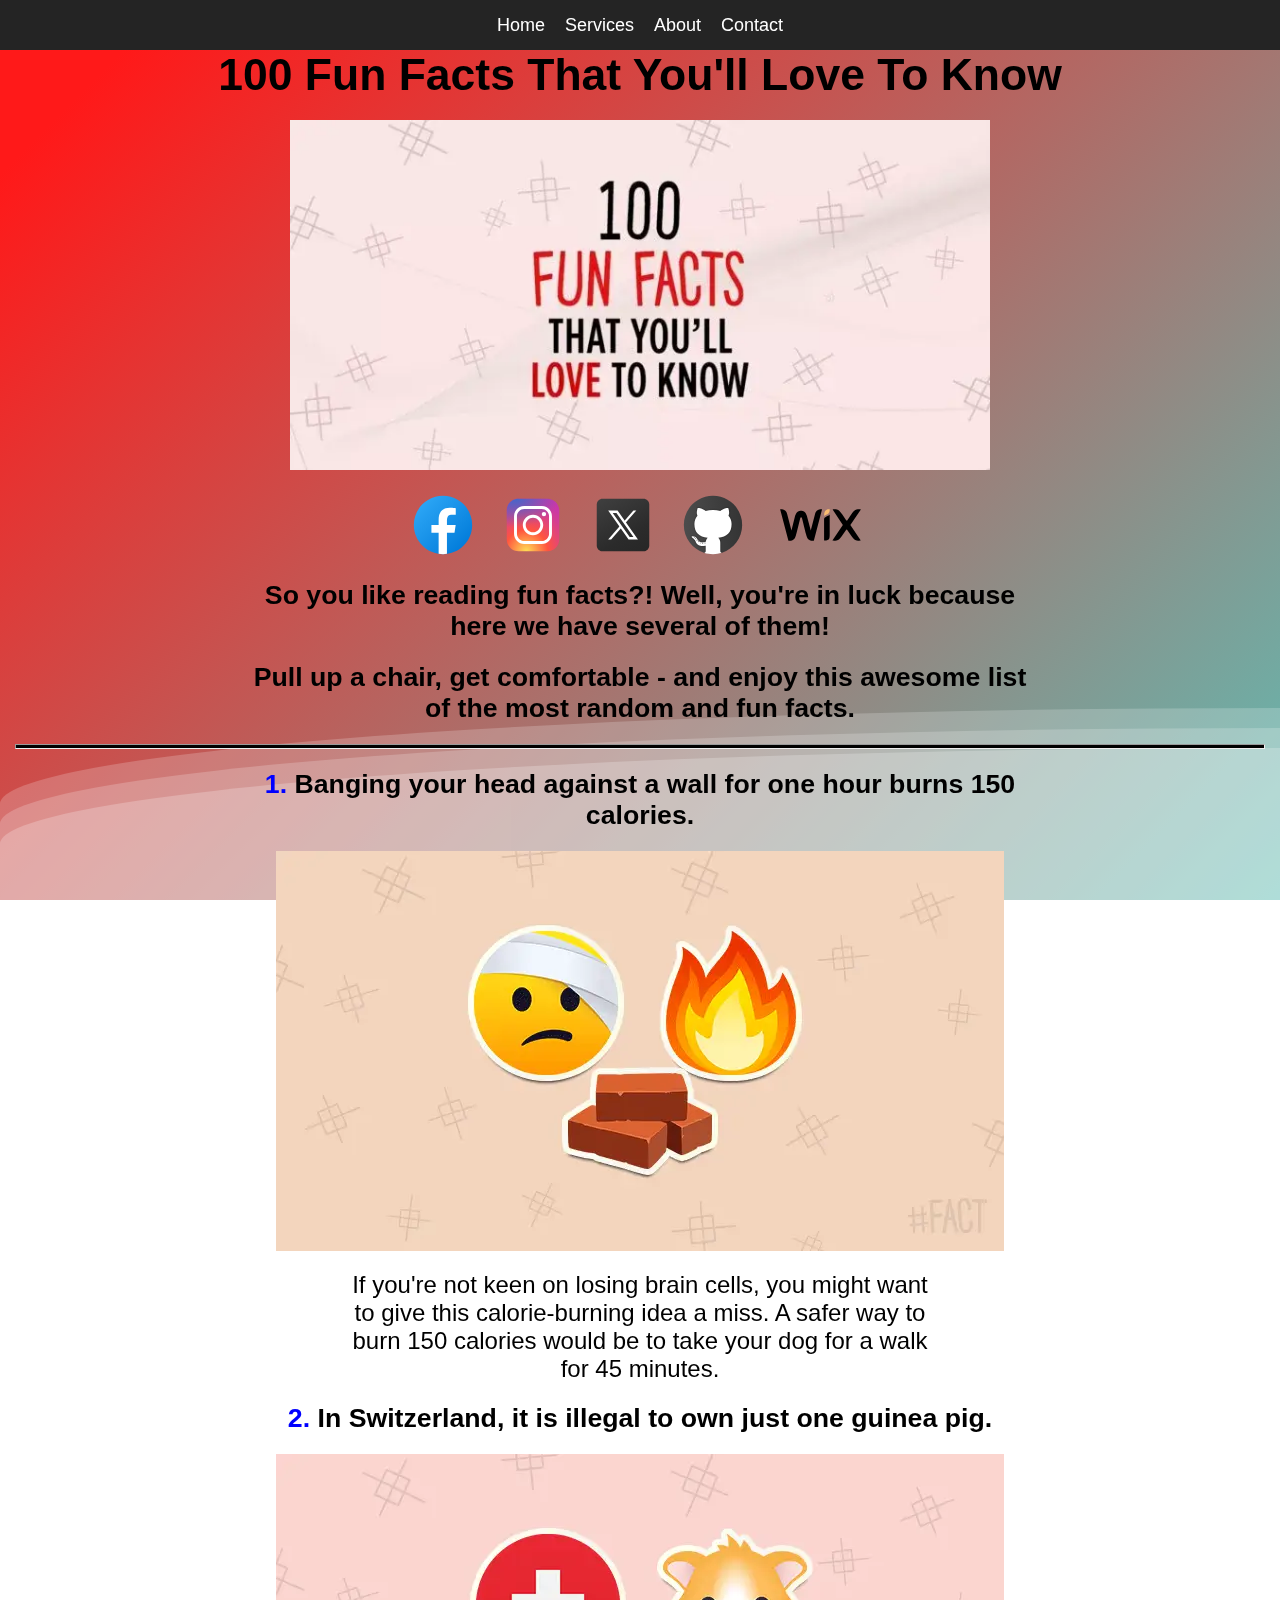
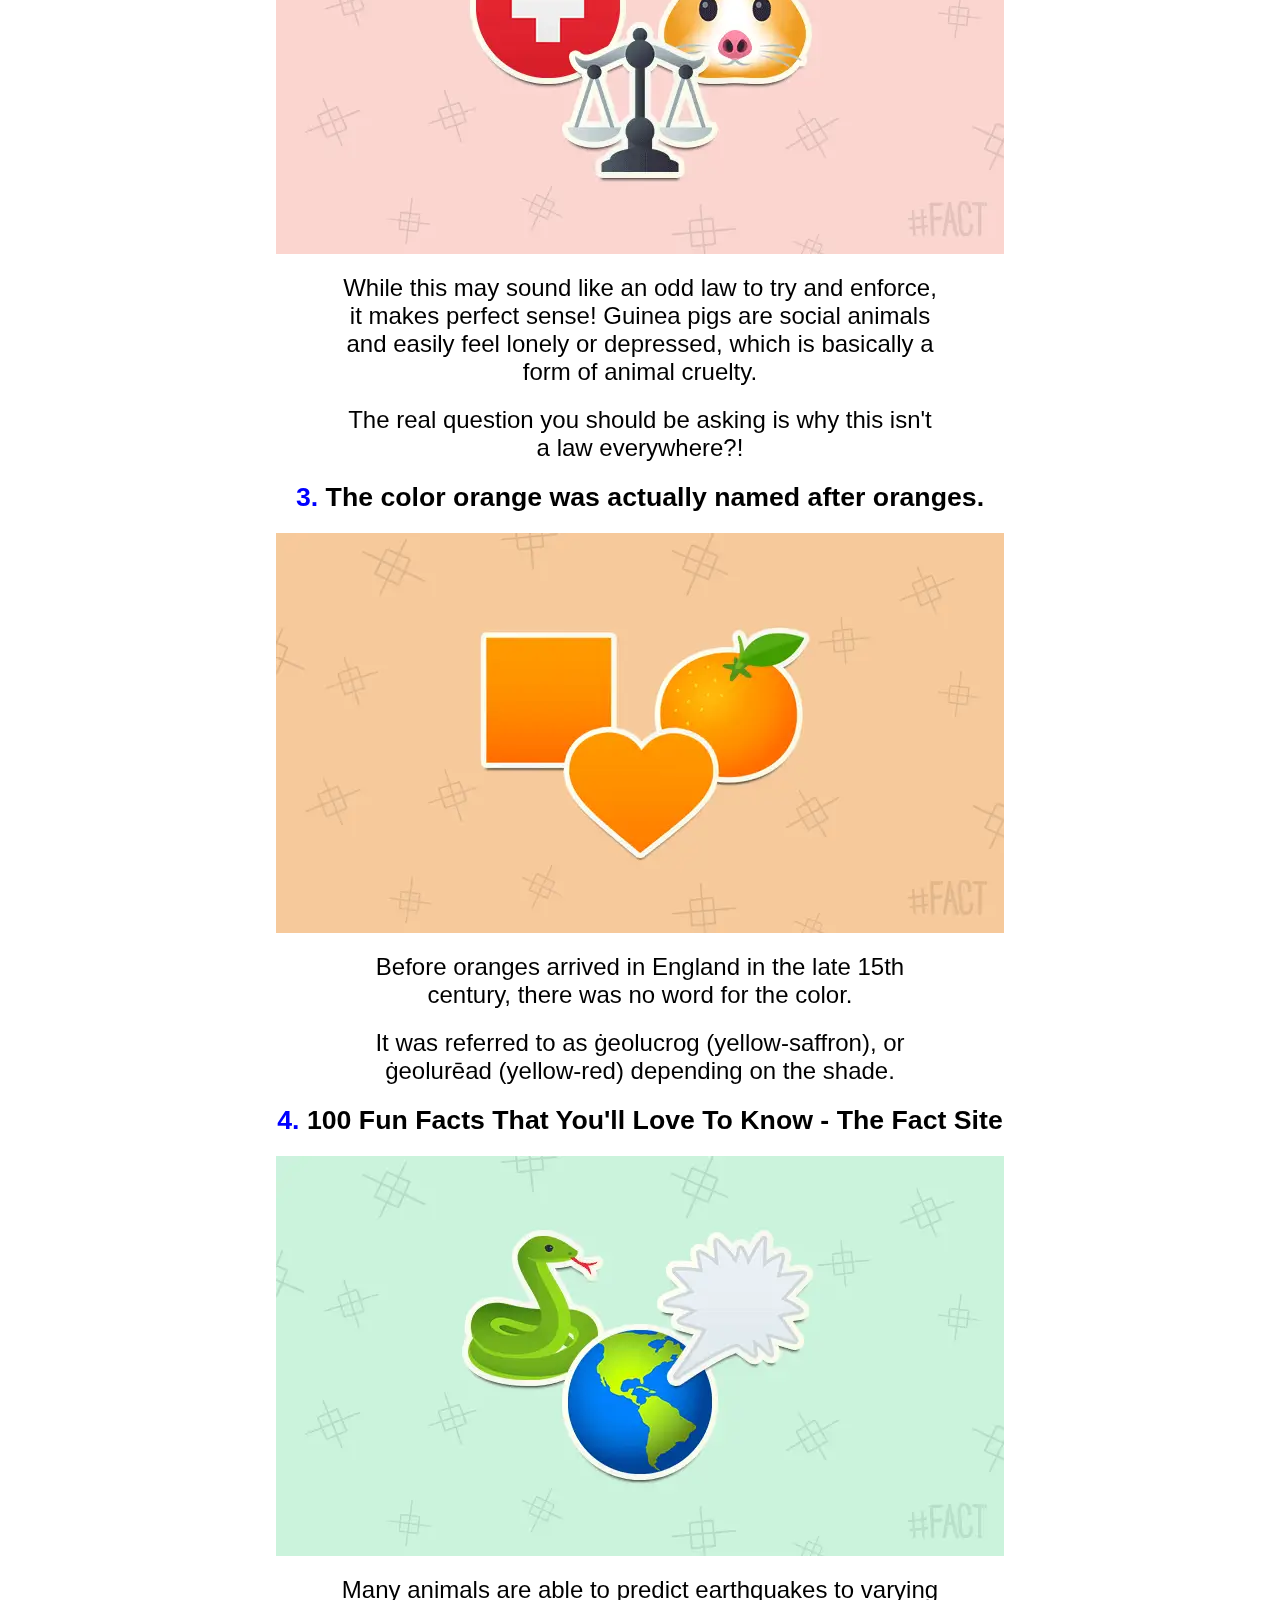
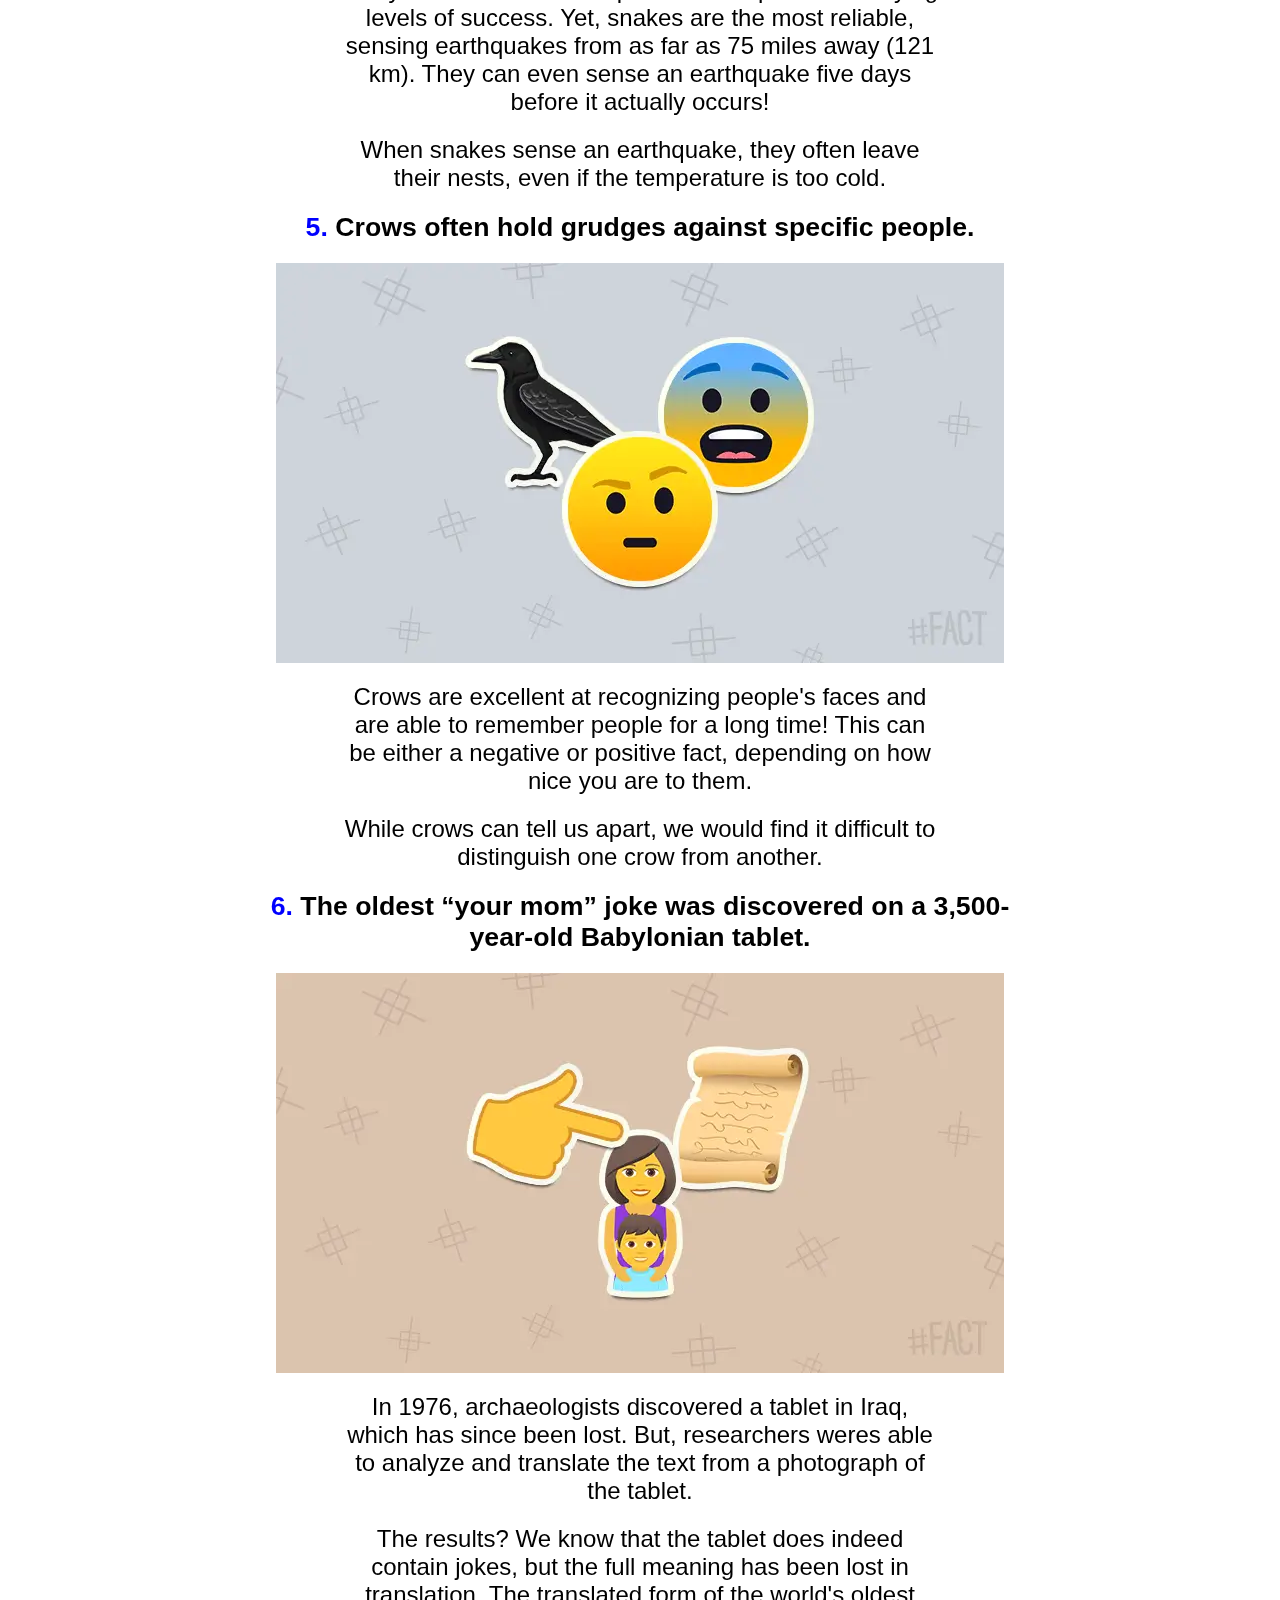
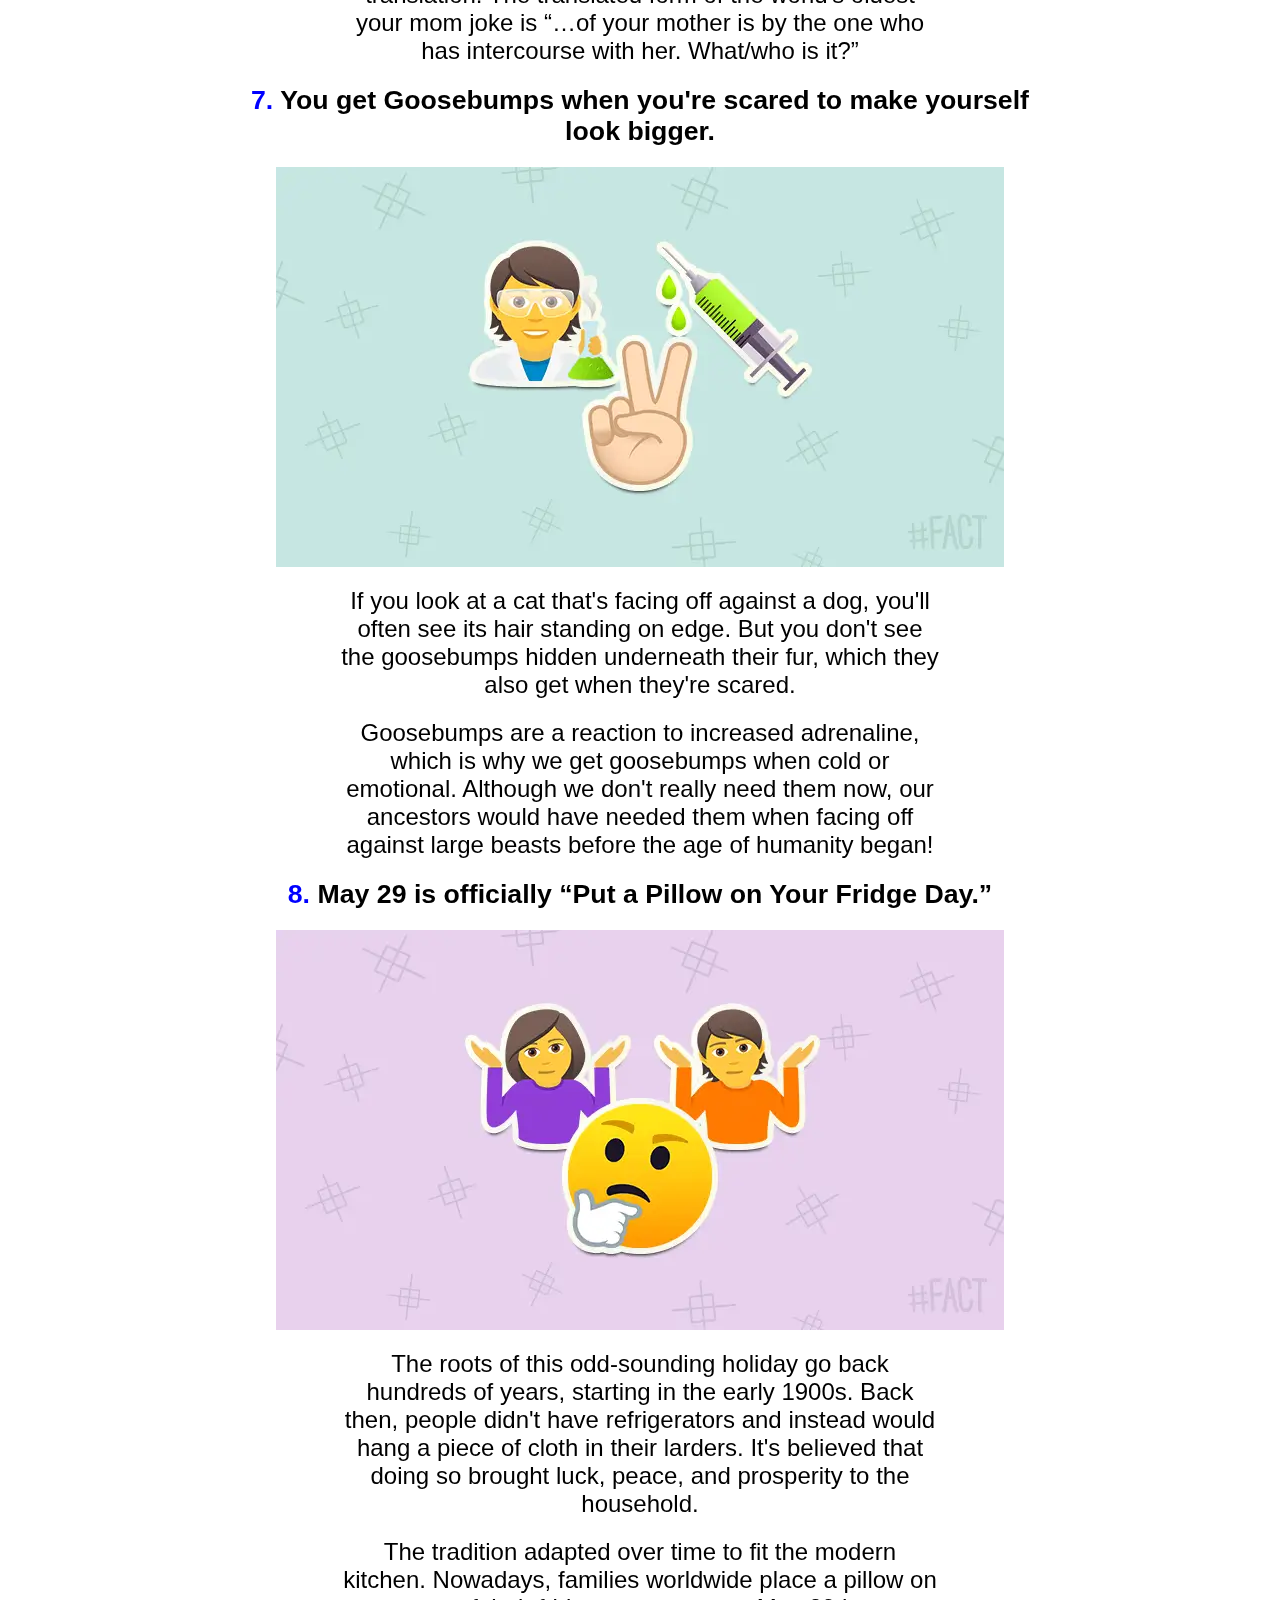
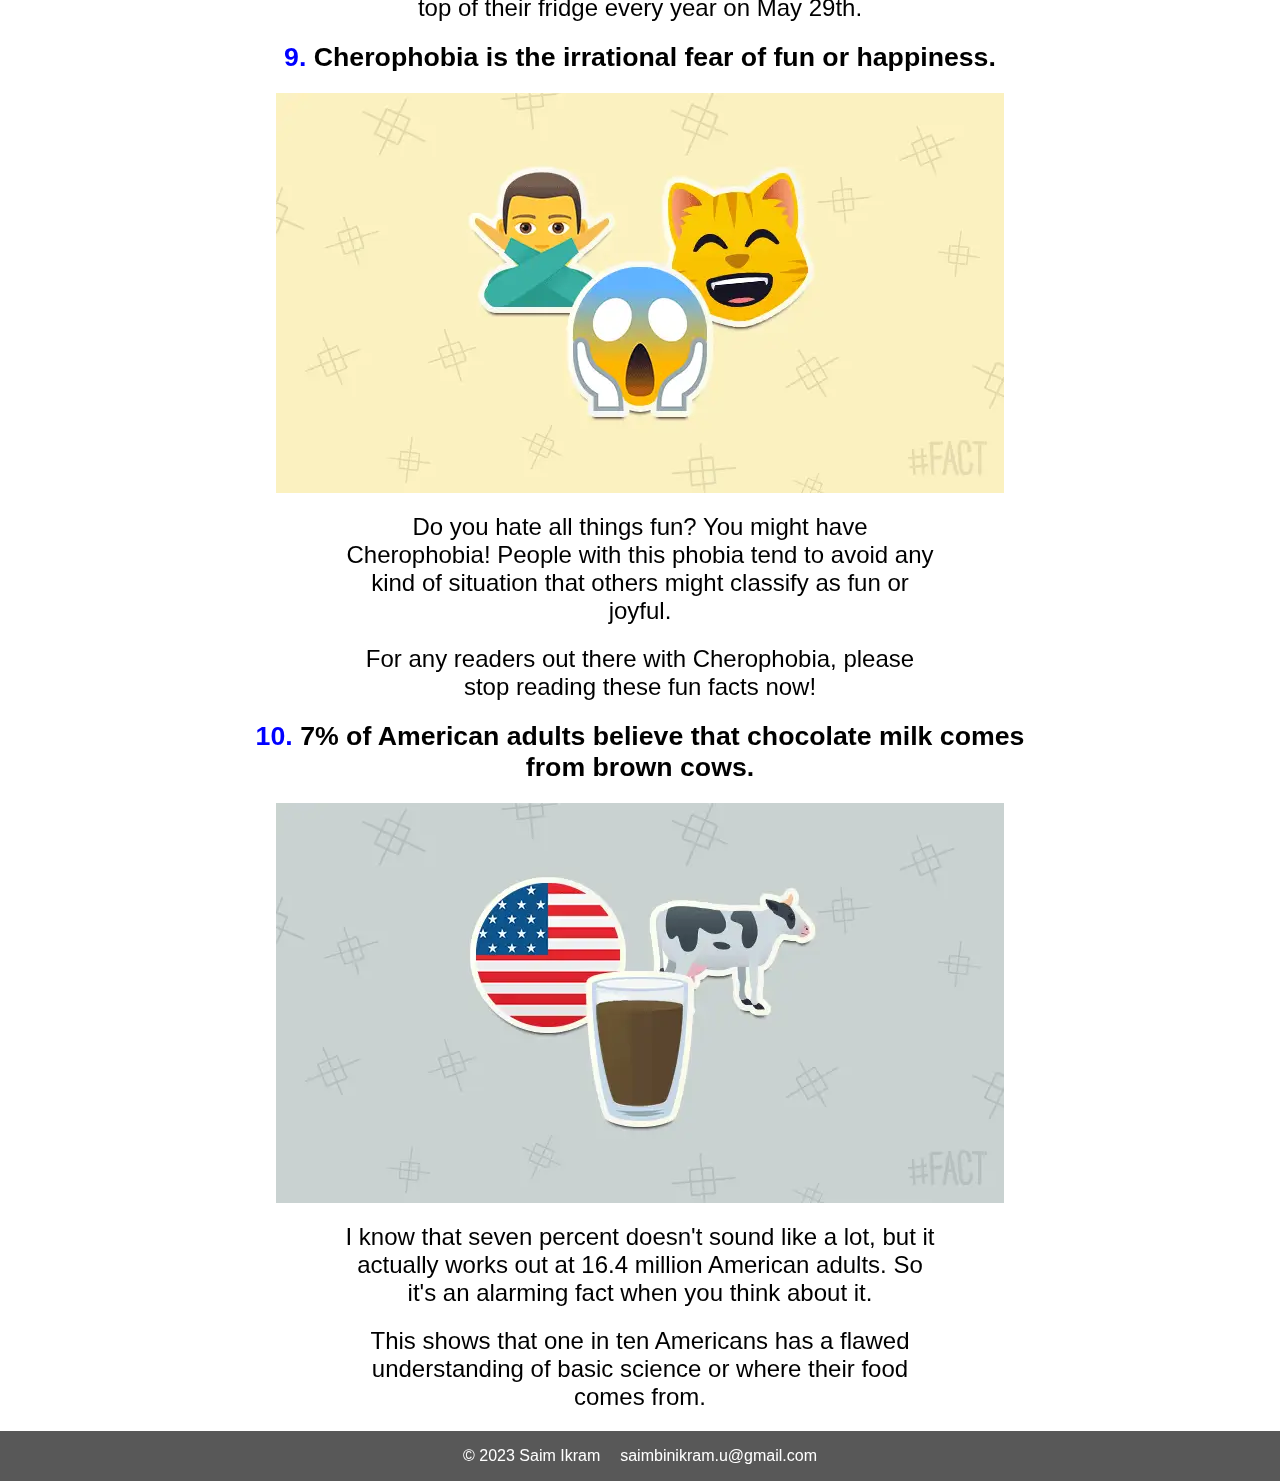
<file: index.html>
<!DOCTYPE html><html lang="en"><head><meta charset="UTF-8"><meta name="viewport" content="width=device-width,initial-scale=1"><meta name="description" content="Explore intriguing random facts and expand your knowledge with us."><title>Website Layout</title><link rel="stylesheet" href="./style.css"><link rel="stylesheet" href="./bg-animation.css"><link rel="preconnect" href="https://fonts.googleapis.com"><link rel="preconnect" href="https://fonts.gstatic.com" crossorigin></head><body><div><div class="wave"></div><div class="wave"></div><div class="wave"></div></div><header><nav><ul><li><a href="./index.html">Home</a></li><li><a href="#">Services</a></li><li><a href="#">About</a></li><li><a href="./contact.html">Contact</a></li></ul></nav></header><main class="content"><h1>100 Fun Facts That You'll Love To Know</h1><div class="header-image"><img src="./images/100-fun-facts-740x370.webp" alt="100-fun-facts"></div><div class="icons"><a href="https://m.facebook.com/saimikram.u/" target="_blank"><img src="./images/social-icons/facebook.svg" alt="facebook" width="70px" height="70px"> </a><a href="https://www.instagram.com/saimikram.u/" target="_blank"><img src="./images/social-icons/instagram.svg" alt="instagram" width="70px" height="70px"> </a><a href="https://twitter.com/Saim_Ikram1" target="_blank"><img src="./images/social-icons/twitterx.svg" alt="twitter" width="70px" height="70px"> </a><a href="https://github.com/SaimIkram" target="_blank"><img src="./images/social-icons/github.svg" alt="github" width="70px" height="70px"> </a><a href="https://saimbinikramu.wixsite.com/saim" target="blank"><img src="./images/social-icons/wix.svg" alt="wix" height="70px"></a></div><div><h2>So you like reading fun facts?! Well, you're in luck because here we have several of them!</h2><h2>Pull up a chair, get comfortable - and enjoy this awesome list of the most random and fun facts.</h2><hr class="full"></div><div class="fact-container"><h2><span class="numbers">1. </span>Banging your head against a wall for one hour burns 150 calories.</h2><div class="image-fact"><img src="./images/1-burning-calories-fun-fact.webp" alt="calories"></div><p class="fact-exp">If you're not keen on losing brain cells, you might want to give this calorie-burning idea a miss. A safer way to burn 150 calories would be to take your dog for a walk for 45 minutes.</p><h2><span class="numbers">2. </span>In Switzerland, it is illegal to own just one guinea pig.</h2><div class="image-fact"><img src="./images/2-guinea-pig-fun-fact.webp" alt="guinea pig"></div><p class="fact-exp">While this may sound like an odd law to try and enforce, it makes perfect sense! Guinea pigs are social animals and easily feel lonely or depressed, which is basically a form of animal cruelty.</p><p class="fact-exp">The real question you should be asking is why this isn't a law everywhere?!</p><h2><span class="numbers">3. </span>The color orange was actually named after oranges.</h2><div class="image-fact"><img src="./images/3-orange-color-language.webp" alt="orange-color"></div><p class="fact-exp">Before oranges arrived in England in the late 15th century, there was no word for the color.</p><p class="fact-exp">It was referred to as ġeolucrog (yellow-saffron), or ġeolurēad (yellow-red) depending on the shade.</p><h2><span class="numbers">4. </span>100 Fun Facts That You'll Love To Know - The Fact Site</h2><div class="image-fact"><img src="./images/4-snakes-predict-earthquakes-fun-fact.webp" alt="earthquakes"></div><p class="fact-exp">Many animals are able to predict earthquakes to varying levels of success. Yet, snakes are the most reliable, sensing earthquakes from as far as 75 miles away (121 km). They can even sense an earthquake five days before it actually occurs!</p><p class="fact-exp">When snakes sense an earthquake, they often leave their nests, even if the temperature is too cold.</p><h2><span class="numbers">5. </span>Crows often hold grudges against specific people.</h2><div class="image-fact"><img src="./images/5-crows-hold-grudges-fun-fact.webp" alt="Crows"></div><p class="fact-exp">Crows are excellent at recognizing people's faces and are able to remember people for a long time! This can be either a negative or positive fact, depending on how nice you are to them.</p><p class="fact-exp">While crows can tell us apart, we would find it difficult to distinguish one crow from another.</p><h2><span class="numbers">6. </span>The oldest “your mom” joke was discovered on a 3,500-year-old Babylonian tablet.</h2><div class="image-fact"><img src="./images/6-oldest-your-mom-joke-fun-fact.webp" alt="your-mom-joke"></div><p class="fact-exp">In 1976, archaeologists discovered a tablet in Iraq, which has since been lost. But, researchers weres able to analyze and translate the text from a photograph of the tablet.</p><p class="fact-exp">The results? We know that the tablet does indeed contain jokes, but the full meaning has been lost in translation. The translated form of the world's oldest your mom joke is “…of your mother is by the one who has intercourse with her. What/who is it?”</p><h2><span class="numbers">7. </span>You get Goosebumps when you're scared to make yourself look bigger.</h2><div class="image-fact"><img src="./images/7-diseases-wiped-out-fact.webp" alt="deseases"></div><p class="fact-exp">If you look at a cat that's facing off against a dog, you'll often see its hair standing on edge. But you don't see the goosebumps hidden underneath their fur, which they also get when they're scared.</p><p class="fact-exp">Goosebumps are a reaction to increased adrenaline, which is why we get goosebumps when cold or emotional. Although we don't really need them now, our ancestors would have needed them when facing off against large beasts before the age of humanity began!</p><h2><span class="numbers">8. </span>May 29 is officially “Put a Pillow on Your Fridge Day.”</h2><div class="image-fact"><img src="./images/8-papoyfd-fun-fact.webp" alt="papoyfd"></div><p class="fact-exp">The roots of this odd-sounding holiday go back hundreds of years, starting in the early 1900s. Back then, people didn't have refrigerators and instead would hang a piece of cloth in their larders. It's believed that doing so brought luck, peace, and prosperity to the household.</p><p class="fact-exp">The tradition adapted over time to fit the modern kitchen. Nowadays, families worldwide place a pillow on top of their fridge every year on May 29th.</p><h2><span class="numbers">9. </span>Cherophobia is the irrational fear of fun or happiness.</h2><div class="image-fact"><img src="./images/9-cherophobia-fun-fact.webp" alt="cherophobia"></div><p class="fact-exp">Do you hate all things fun? You might have Cherophobia! People with this phobia tend to avoid any kind of situation that others might classify as fun or joyful.</p><p class="fact-exp">For any readers out there with Cherophobia, please stop reading these fun facts now!</p><h2><span class="numbers">10. </span>7% of American adults believe that chocolate milk comes from brown cows.</h2><div class="image-fact"><img src="./images/10-chocolate-milk-brown-cows-fun-fact.webp" alt="chocolate-milk"></div><p class="fact-exp">I know that seven percent doesn't sound like a lot, but it actually works out at 16.4 million American adults. So it's an alarming fact when you think about it.</p><p class="fact-exp">This shows that one in ten Americans has a flawed understanding of basic science or where their food comes from.</p></div></main><footer><p>© 2023 Saim Ikram</p><p><a href="saimbinikram.u@gmail.com">saimbinikram.u@gmail.com</a></p></footer></body></html>
</file>
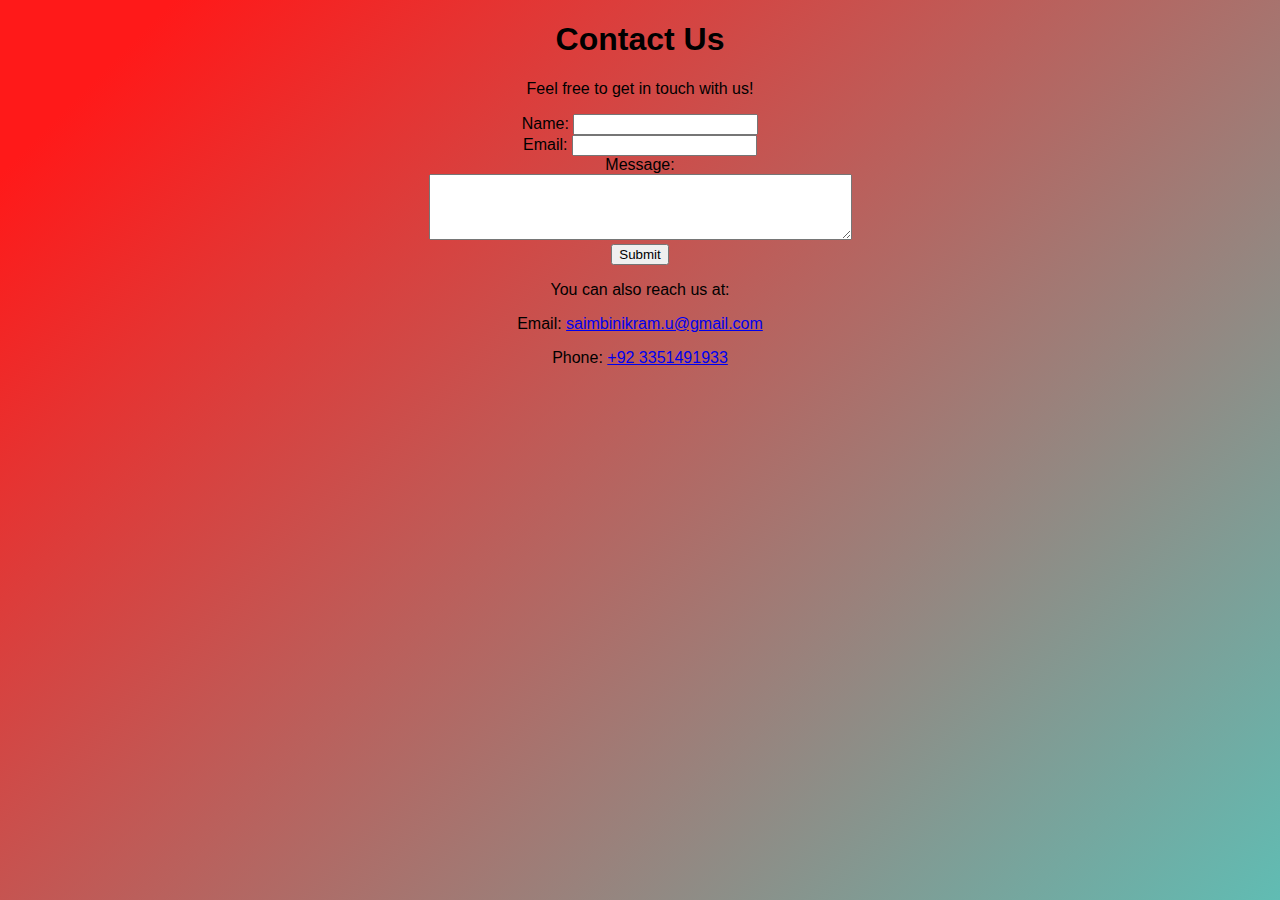
<file: contact.html>
<!DOCTYPE html><html><head><title>Contact Us</title></head><link rel="stylesheet" href="./bg-animation.css"><style>body{text-align:center;margin:10px}</style><body><h1>Contact Us</h1><p>Feel free to get in touch with us!</p><form action="your_server_script.php" method="post"><label for="name">Name:</label> <input id="name" name="name" required><br><label for="email">Email:</label> <input type="email" id="email" name="email" required><br><label for="message">Message:</label><br><textarea id="message" name="message" rows="4" cols="50" required></textarea><br><input type="submit" value="Submit"></form><p>You can also reach us at:</p><p>Email: <a href="mailto:saimbinikram.u@gmail.com">saimbinikram.u@gmail.com</a></p><p>Phone: <a href="tel:+923351491933">+92 3351491933</a></p></body></html>
</file>
<file: style.css>
* { margin: 0; padding: 0; } h1 { font-size: 5ch; font-family: 'Quicksand', sans-serif; text-align: center; } h2 { text-align: center; width: 800px; margin: 20px auto; font-size: 3ch; font-family: 'Quicksand', sans-serif; text-align: center; } hr { margin: 15px 15px; height: 3px; background-color: black; } header nav { width: 100%; display: flex; height: 50px; background: rgb(36, 36, 36); color: white; justify-content: center; align-items: center; } ul{ display: flex; gap: 20px; list-style-type: none; } li { font-size: large; } a { text-decoration: none; color: white; } img { display: flex; } .header-image { display: flex; height: 350px; margin-top: 20px; justify-content: center } .icons { display: flex; gap: 20px; margin: 20px; justify-content: center; align-items: center; } .row { margin: 20px; } .image-fact img { display: block; margin: 0px auto; } .numbers { color: blue; } p.fact-exp { font-size: x-large; font-weight: 100; font-family: 'Arial', sans-serif; text-align: center; width: 600px; margin: 20px auto; } footer { display: flex; gap: 20px; height: 50px; background: rgb(88, 88, 88); color: white; justify-content: center; align-items: center; } @media screen and (max-width: 930px) { header nav { display: flex; width: 100vh; align-items: center; justify-content: center; gap: 20px; height: 100px; font-size: 50px; font-weight: bolder; } h1 { text-align: center; } h2 { font-size: 35px; font-weight: bolder; } hr { width: 90vh; } p.fact-exp { font-weight: bolder; } footer { width: 100vh; text-align: center; /* Center content in the footer */ } }
</file>
<file: bg-animation.css>
body { margin: auto; font-family: -apple-system, BlinkMacSystemFont, sans-serif; overflow: auto; background: linear-gradient(315deg, rgba(101, 0, 94, 1) 3%, rgba(60, 132, 206, 1) 38%, rgba(48, 238, 226, 1) 68%, rgba(255, 25, 25, 1) 98%); animation: gradient 15s ease infinite; background-size: 400% 400%; background-attachment: fixed; } @keyframes gradient { 0% { background-position: 0% 0%; } 50% { background-position: 100% 100%; } 100% { background-position: 0% 0%; } } .wave { background: rgb(255 255 255 / 25%); border-radius: 1000% 1000% 0 0; position: fixed; width: 200%; height: 12em; animation: wave 10s -3s linear infinite; transform: translate3d(0, 0, 0); opacity: 0.8; bottom: 0; left: 0; z-index: -1; } .wave:nth-of-type(2) { bottom: -1.25em; animation: wave 18s linear reverse infinite; opacity: 0.8; } .wave:nth-of-type(3) { bottom: -2.5em; animation: wave 20s -1s reverse infinite; opacity: 0.9; } @keyframes wave { 2% { transform: translateX(1); } 25% { transform: translateX(-25%); } 50% { transform: translateX(-50%); } 75% { transform: translateX(-25%); } 100% { transform: translateX(1); } }
</file>
